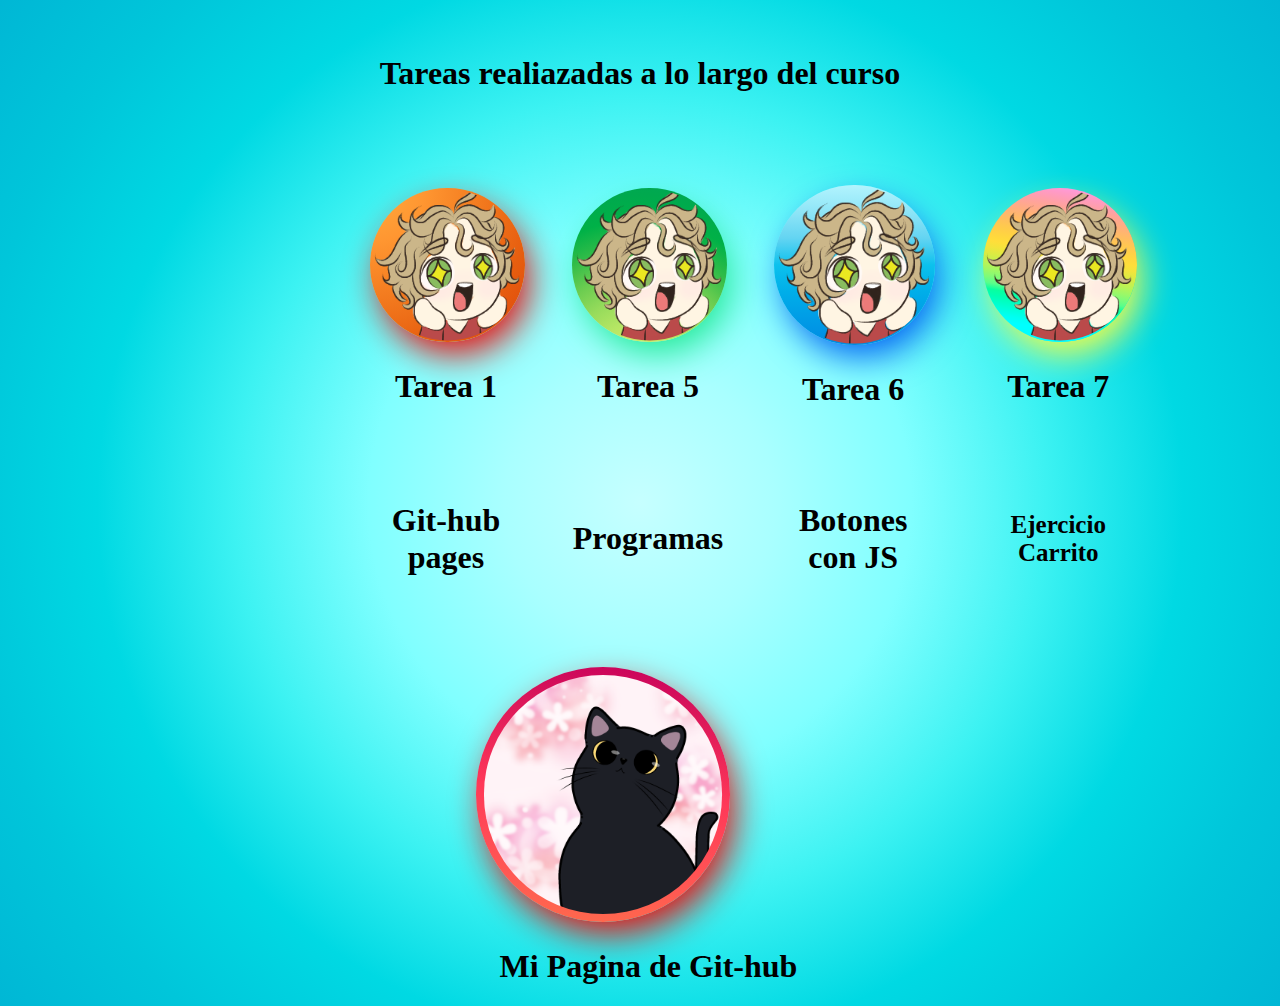
<file: Proyecto/index.html>
<!DOCTYPE html>
<html lang="en">
<head>
    <meta charset="UTF-8">
    <meta http-equiv="X-UA-Compatible" content="IE=edge">
    <meta name="viewport" content="width=device-width, initial-scale=1.0">
    <link rel="stylesheet" href="Recursos/estilos.css">
    <link rel="shortcut icon" href="../Recursos/Quede.png">
    <title>Pagina principal</title>
</head>

<body style="justify-content:center ;">
    <header>
        <div style="text-align: center;">
            <h1>Tareas realiazadas a lo largo del curso</h1>            
        </div>
    </header>
    <div class="centrado">
        <table class="tabla">
            <tr>  
                <td ><a href="https://eriksnc.github.io/Pw2/Tareas/index.html"> <img src="Recursos/Imagenes/WakuWaku.png" alt="Emote de Twitch"  class="cuadro1"> </a> <h1>Tarea 1</h1></td>                                      
            
                <td><a href="https://eriksnc.github.io/Pw2/Tareas/Tarea_5/index.html"> <img src="Recursos/Imagenes/WakuWaku.png" alt="Emote de Twitch" class="cuadro2"> </a><h1>Tarea 5</h1>  </td>                    
                
            
                <td><a href="https://eriksnc.github.io/Pw2/Tareas/paginas/Tarea%206%20JS"> <img src="Recursos/Imagenes/WakuWaku.png" alt="Emote de Twitch" class="cuadro3"> </a> <h1>Tarea 6</h1></td>
                
        
                <td><a href="https://eriksnc.github.io/Pw2/Tareas/Ej_Carrito/index.html"> <img src="Recursos/Imagenes/WakuWaku.png" alt="Emote de Twitch" class="cuadro4"> </a> <h1>Tarea 7</h1>  </td>                                      
                
            </tr>
            <tr>
                <td ><h1>Git-hub pages</h1></td>                                                  
                <td><h1>Programas</h1>  </td>                                                
                <td><h1>Botones con JS</h1></td>
                <td><h1 style="font-size: 25px;">Ejercicio Carrito</h1>  </td>                                      
            </tr>
        </table>
    </div>        

    <div class="centrado1">
        <a href="https://github.com/eriksnc"><img src="Recursos/Imagenes/309268348_1287051515397297_5785766696518102325_n.png" alt="Gato" class="cuadro"></a>
        <h1 style="margin-left: 3%;">
            Mi Pagina de Git-hub
        </h1>
    </div>
</body>
</html>
</file>
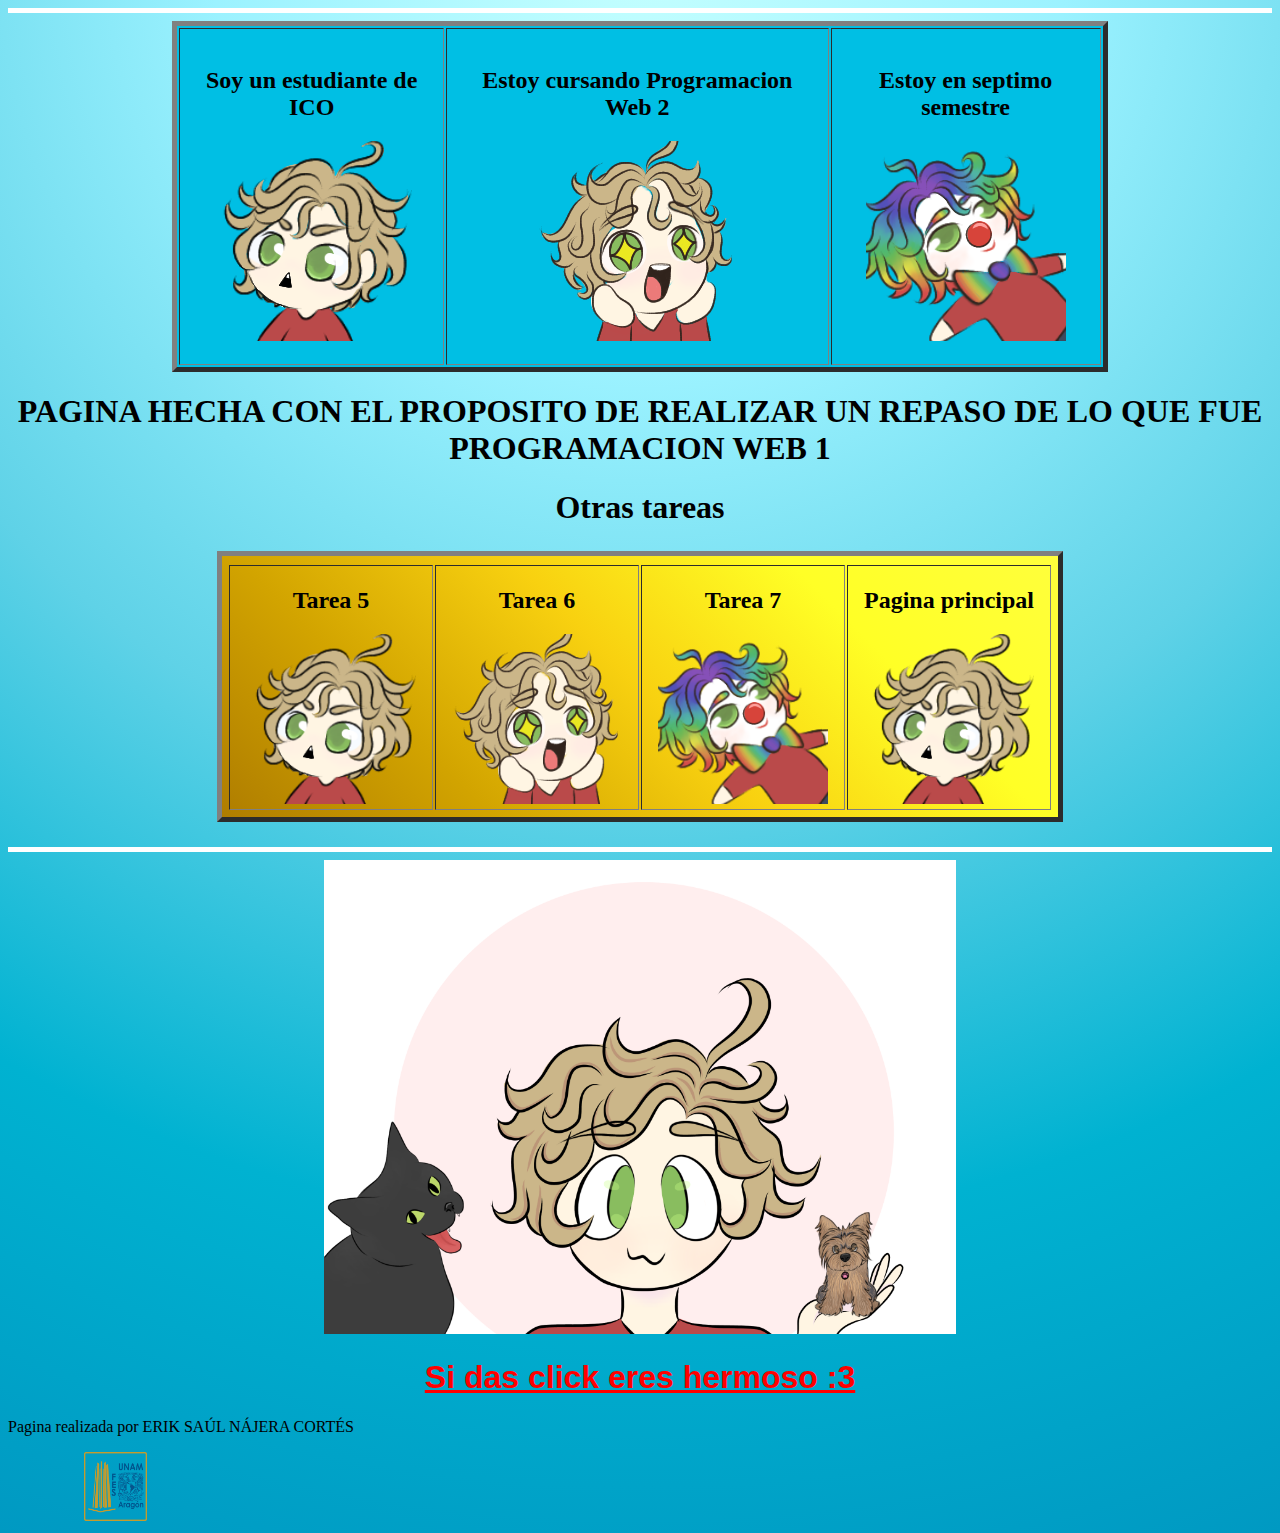
<file: Tareas/index.html>
<!DOCTYPE html>
<html lang="en">
<head>
    <meta charset="UTF-8">
    <meta http-equiv="X-UA-Compatible" content="IE=edge">
    <meta name="viewport" content="width=device-width, initial-scale=1.0">
    <link rel="shortcut icon" href="../Recursos/Quede.png">
    <title>Tarea 1</title>
    
</head>

<style>
.text{
    justify-content: center;
    padding: 50px;
}
.tabla2{
    padding: 5px;
    background-image: linear-gradient(225deg, #ffff3c 0, #ffff26 25%, #f8d110 50%, #d2a400 75%, #af7d00 100%);
    margin: 2%;
}
td{
    text-align: center;
}
a:hover{
    padding-top: 85%;
    background-image: radial-gradient(circle at 0% 0%, #ff9b1b 0, #ff882d 12.5%, #ff7339 25%, #ff5d41 37.5%, #f94646 50%, #e22f49 62.5%, #ce194b 75%, #bb004e 87.5%, #aa0051 100%);
    border-radius: 25%;
}
a{
    width: 85%;
}
</style>
<body style="background-image: radial-gradient(circle at 50% -3.46%, #c5ffff 0, #9bf2ff 25%, #5fd2e7 50%, #00b2d1 75%, #0099c2 100%);">

    <center>        

    <hr color="white"  size="5%">

    <div>
    <table border="5px" bgcolor="#00bfe4" >

        <tr>
            <td style="padding: 2%;">
                <center>
                <p><h2>Soy un estudiante de ICO</h2></p>   
                
                <a href="https://clips.twitch.tv/AnimatedCaringAlmondDatSheffy-kU13dWUTI13TC3Lh"><img src="../Recursos/Miniyo.png" alt=""> </a>
            </center>
            </td>
            <td style="padding: 2%;">
                <center>
                <p><h2>Estoy cursando Programacion Web 2</h2></p>    
                <a href="https://clips.twitch.tv/IcyHelpfulTarsierTwitchRaid-fSaSrNdc_AKJcCiD"><img src="../Recursos/WakuWaku.png" alt=""></a>
                </center>
            </td>
            <td style="padding: 2%;">
                <center>
                <p><h2>Estoy en septimo semestre</h2></p>
                <a href="https://clips.twitch.tv/KitschyManlyOrcaANELE-tV1YkJ7-jkv8PGKl"><img src="../Recursos/Quede.png" alt=""></a>
            </center>
            </td>
        </tr>
    </table> 
        <div>
            <h1>PAGINA HECHA CON EL PROPOSITO DE REALIZAR UN REPASO DE LO QUE FUE PROGRAMACION WEB 1</h1>
        </div>

    <table border="5px" bgcolor="#00bfe4" class="tabla2">
        <tr>
            <h1>Otras tareas</h1>
        </tr>
        <tr class="text">            
            <td>
                <p><h2>Tarea 5</h2></p>   
                <a href="https://eriksnc.github.io/Pw2/Tareas/Tarea_5/index.html"><img src="../Recursos/Miniyo.png" alt="" width="85%"> </a>
            </td>
            <td>
                <p><h2>Tarea 6</h2></p>    
                <a href="https://eriksnc.github.io/Pw2/Tareas/paginas/Tarea%206%20JS"><img src="../Recursos/WakuWaku.png" alt=""  width="85%"></a>
            </td>
            <td >
                <p><h2>Tarea 7</h2></p>
                <a href="https://eriksnc.github.io/Pw2/Tareas/Ej_Carrito/index.html"><img src="../Recursos/Quede.png" alt=""  width="85%"></a>
            
            </td>
            <td>                
                <p><h2>Pagina principal</h2></p>
                <a href="https://eriksnc.github.io/Pw2/Proyecto/index.html"><img src="../Recursos/Miniyo.png" alt=""  width="85%"></a>            
            </td>
        </tr>
    </table>   
    </div>

    <hr color="white" size="5%">  
    <div>        
        <img src="../Recursos/portada.png" alt="" width="50%">
        <br>
        <a href="https://youtu.be/IvZ9ajncA0Y?t=1358" color="white" style="color: red; font-family: sans-serif;"><h1>Si das click eres hermoso :3</h1></a>
    </div>

    </center> 

    
</body>
<footer>
    <p>Pagina realizada por ERIK SAÚL NÁJERA CORTÉS</p>
    <img src="../Recursos/fes.png" alt="" width="5%" margin="5px"  style="margin-left: 6%;">    
</footer>
</html>
</file>
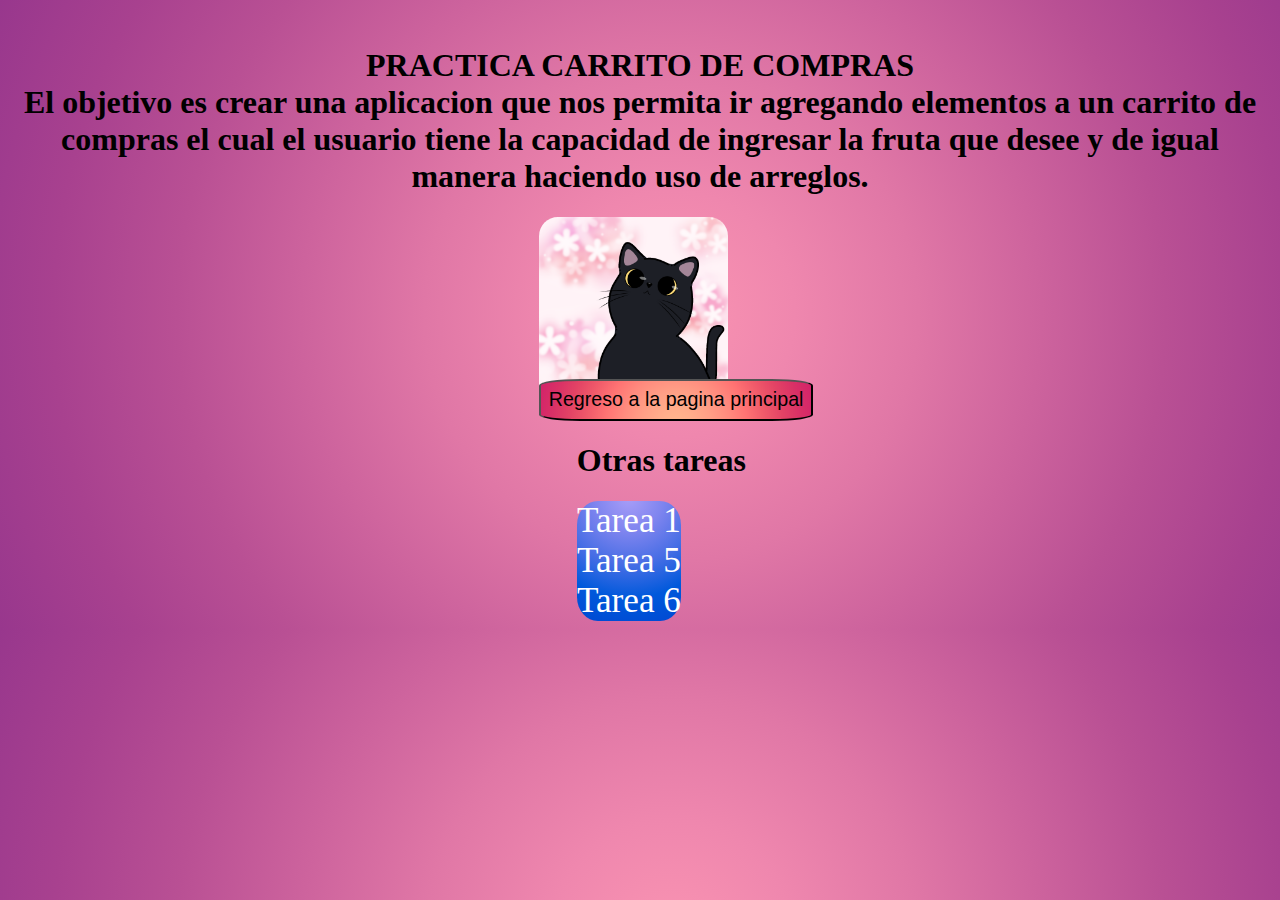
<file: Tareas/Ej_Carrito/index.html>
<!DOCTYPE html>
<html lang="en">
<head>
    <meta charset="UTF-8">
    <meta http-equiv="X-UA-Compatible" content="IE=edge">
    <meta name="viewport" content="width=device-width, initial-scale=1.0">
    <link rel="shortcut icon" href="../../Proyecto/Recursos/Imagenes/carrito.png">
    <title>Ejercicio carrito</title>
    
</head>
<style>
    .marco{        
        background-image: radial-gradient(circle at 50% 120.71%, #ffb98d 0, #ffae8b 12.5%, #ff9f86 25%, #ff8b7e 37.5%, #ff7373 50%, #f05a6a 62.5%, #e34365 75%, #d93066 87.5%, #d2226a 100%);
        border-radius: 15%;
        padding: 2%;
        margin-left: -51%;
        font-size: 123%;
    }
    .link{
        text-decoration: none;
        color: white;
    }
    .link2{
        text-decoration: none;
        color: black;
    }
    .cat{
        width: 30%;
        padding-left: 42%; 
        padding-bottom: 0%;        
    }
    .fondo{
        background-image: radial-gradient(circle at 50% -3.03%, #a89ef8 0, #8085ef 25%, #486ee5 50%, #0059db 75%, #0048d2 100%);
        margin-right: 85%;        
        font-size: 220%;
        text-align: center;
        border-radius: 20%;;
    }
    body{
        background-image: radial-gradient(circle at 52.43% 50%, #fa94b2 0, #ef87ae 16.67%, #e077a6 33.33%, #cd639d 50%, #b95094 66.67%, #a8418f 83.33%, #98378d 100%);
    }
</style>
<body>    
    <script src="carrito.js" class="marco"></script>
    <div >   
        <br> 
        <h1 style="text-align:center;"> PRACTICA CARRITO DE COMPRAS <br>
            El objetivo es crear una aplicacion que nos permita 
            ir agregando elementos a un carrito de compras el cual el usuario tiene la capacidad de ingresar
            la fruta que desee y de igual manera haciendo uso de arreglos.
            </h1>
    </div>
    <div class="cat">
        <img src="../../Proyecto/Recursos/Imagenes/309268348_1287051515397297_5785766696518102325_n.png" alt="Gato" width="50%" style="border-radius:10%;">
        <button class="marco"><a href="https://eriksnc.github.io/Pw2/Proyecto/index.html" class="link2">Regreso a la pagina principal</a></button>
    </div>    
    
    <footer style="padding-left:45%; font-size: medium;">                
        <h1>Otras tareas</h1>       
        <div class="fondo">                                
            <a href="https://eriksnc.github.io/Pw2/Tareas/index.html" class="link">Tarea 1</a>
            <a href="https://eriksnc.github.io/Pw2/Tareas/Tarea_5/index.html" class="link">Tarea 5</a>
            <a href="https://eriksnc.github.io/Pw2/Tareas/paginas/Tarea%206%20JS" class="link">Tarea 6</a>            
        </div>        
    </footer>
</body>
</html>
</file>
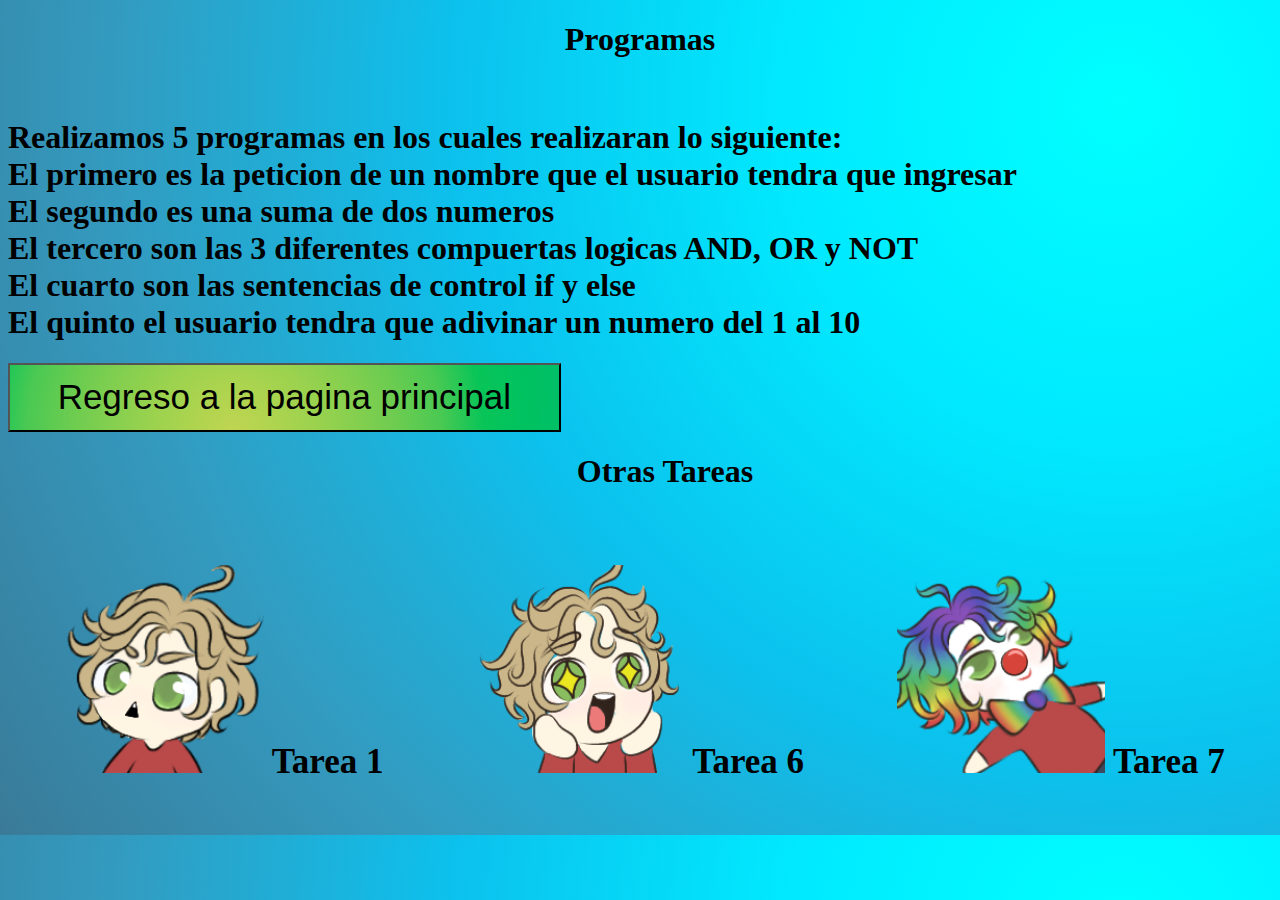
<file: Tareas/Tarea_5/index.html>
<!DOCTYPE html>
<html lang="en">
<head>
    <meta charset="UTF-8">
    <meta http-equiv="X-UA-Compatible" content="IE=edge">
    <meta name="viewport" content="width=device-width, initial-scale=1.0">
    <link rel="shortcut icon" href="../../Proyecto/Recursos/Imagenes/pe.png">
    <title>Tarea 5</title>
</head>

<style>
.link{
    text-decoration: none;
    color: black;
    font-size: 35px; 
}

.boton{    
    padding: 1%;
    background-image: radial-gradient(circle at 40.79% 102.23%, #c0d551 0, #aed44f 12.5%, #9ad24e 25%, #84cf4f 37.5%, #6acc50 50%, #4ac953 62.5%, #09c558 75%, #00c25f 87.5%, #00bf68 100%);
}

.contactos {
    border-radius:10px;
    float:left;
    margin:50px 0px;
    text-align:center;
    width:100%;
}



a:hover  {
    background-image: radial-gradient(circle at 50% 50%, #ff6300 0, #ff4500 25%, #ff0000 50%, #f30008 75%, #e90012 100%);
    margin-left: 0px;
    width: 100%;
    border-radius: 10px;
    padding: 5px;
}
a{
    text-decoration: none;
    color: white;    
    padding: 35px;
}

</style>
<body style="background-image: radial-gradient(circle at 87.5% 12.5%, #00ffff 0, #00e9ff 25%, #0cc1ed 50%, #339bc0 75%, #3a7a98 100%);">
    <div style="text-align:justify;">
        <h1 style="text-align:center;">Programas</h1><br>
        <h1>Realizamos 5 programas en los cuales realizaran lo siguiente: <br>
            <div>
                <li>
                    El primero es la peticion de un nombre que el usuario tendra que ingresar 
                </li>
                <li>
                    El segundo es una suma de dos numeros 
                </li>
                <li>
                    El tercero son las 3 diferentes compuertas logicas AND, OR y NOT 
                </li>
                <li>
                    El cuarto son las sentencias de control if y else 
                </li>
                <li>
                    El quinto el usuario tendra que adivinar un numero del 1 al 10
                </li>
            </div>                                    
        </h1>
    </div>
    <script src="app.js"></script>

    <footer>
        <button class="boton"><a href="https://eriksnc.github.io/Pw2/Proyecto/index.html" class="link">Regreso a la pagina principal</a></button>
    </footer>

    
        <h1 style="margin-left: 45%;">
           Otras Tareas
        </h1>

        <table class="contactos">
            <tbody>
            <tr>
                <th>
                    <a href="https://eriksnc.github.io/Pw2/Tareas/index.html" class="link">
                        <img src="../../Proyecto/Recursos/Imagenes/Miniyo.png" alt="" width="50%">
                        Tarea 1                        
                    </a>
                </th>

                <th>
                    <a href="https://eriksnc.github.io/Pw2/Tareas/paginas/Tarea%206%20JS" class="link">                        
                    <img src="../../Proyecto/Recursos/Imagenes/WakuWaku.png" alt="" width="50%">
                        Tarea 6
                    </a>
                </th>

                <th>
                    <a href="https://eriksnc.github.io/Pw2/Tareas/Ej_Carrito/index.html" class="link">                        
                        <img src="../../Proyecto/Recursos/Imagenes/Quede.png" alt="" width="50%">
                        Tarea 7
                    </a>
                </th>
        
            </tr>
        </tbody>
        </table>       
</body>

</html>
</file>
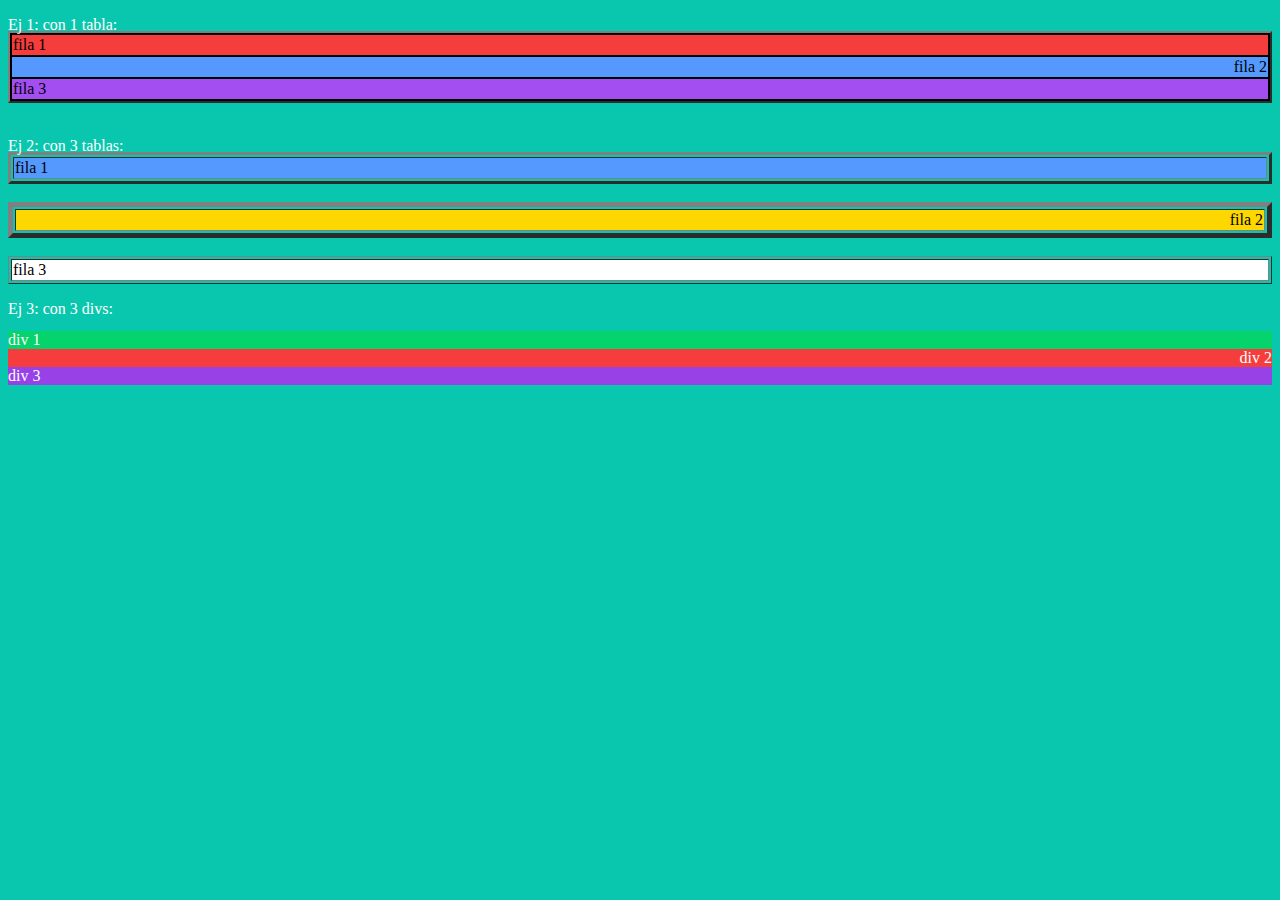
<file: Tareas/tarea3.html>
<!DOCTYPE html>
<html lang="en">
<head>
    <meta charset="UTF-8">
    <meta http-equiv="X-UA-Compatible" content="IE=edge">
    <meta name="viewport" content="width=device-width, initial-scale=1.0">
    <link rel="stylesheet" href="estilos/tablas/estilos.css">
    <link rel="shortcut icon" href="../Recursos/Quede.png">
    <title>Pagina principal</title>
</head>
<body class="fondo">

    <div></div>
        <!--Ejemplo 1-->
        <p class="blancas">Ej 1: con 1 tabla:</p>
        <table class="borde1">
    
            <tr class="color1">
                <td>fila 1</td>
            </tr>
    
            <tr class="color2">
                <td class="izquierda">fila 2</td>
            </tr>
    
            <tr class="color3">
                <td>fila 3</td>
            </tr>
    
        </table>
    
    <br>
        <!--Ejemplo 2-->
        <p class="blancas">Ej 2: con 3 tablas:</p>
        <div>
            <table border="3" class="margen1">
                <tr class="color2">
                    <td>fila 1</td>
                </tr>
            </table>
    <br>
            <table border="5" class="margen1">
                <tr class="color5">
                    <td class="izquierda">fila 2</td>
                </tr>
            </table>
    <br>
            <table border="1">
                <tr>
                    <td class="color6">fila 3</td>
                </tr>
            </table>
        </div>
    
        <!--Ejemplo 3-->
        <p class="blancas">Ej 3: con 3 divs:</p>
    
        <div class="color4">
            <p>div 1</p>
        </div>
    
        <div class="color7">
            <p class="izquierda">div 2</p>
        </div>
    
        <div class="color8">
            <p>div 3</p>
        </div>
    
    </body>
</html>
</file>
<file: Proyecto/Recursos/estilos.css>
body{
    
    background-image: radial-gradient(circle at 50% 50%, #c6ffff 0, #a9ffff 16.67%, #80ffff 33.33%, #3cf2f2 50%, #00d9e3 66.67%, #00c6da 83.33%, #00b7d5 100%);
}
header{

    padding: 2%;
}
.image1{
    width: 50%;
    border-radius: 10px;
    color: black;
    font-size: 20px;
    font-weight: 500;
    margin: 50px 20px 0px 20px;
    padding: 15px 0px;
    background-image: linear-gradient(180deg, #8c97ff 0, #486ee5 50%, #0049c5 100%);
}
td{
    padding: 3%;
    text-align: center;
}
td:hover{
    background-image: linear-gradient(40deg, #eff5fd 0, #ecf2f8 5.56%, #eaeef2 11.11%, #e7e9eb 16.67%, #e5e3e2 22.22%, #e4dcd9 27.78%, #e2d4d0 33.33%, #e0cbc7 38.89%, #dec1be 44.44%, #dbb6b6 50%, #d8abaf 55.56%, #d4a1ab 61.11%, #cf98a9 66.67%, #c990a8 72.22%, #c38aa9 77.78%, #bc85ab 83.33%, #b482ae 88.89%, #ab80b2 94.44%, #a17fb6 100%);
    border-radius: 10px;
}

td.h1:hover{
    background-image: radial-gradient(circle at 50% -3.03%, #a573fa 0, #7e5be8 25%, #4d42d4 50%, #002cc0 75%, #001caf 100%);
}

.cuadro{
    background-image: linear-gradient(5deg, #ff6b4c 0, #ff5a52 16.67%, #ff4a56 33.33%, #ff3858 50%, #ec2659 66.67%, #d9145a 83.33%, #c8005b 100%);    
    box-shadow: 7px 15px 34px -3px rgb(236 12 12);
    padding: 1%;
    width: 30%;
    margin-top: 3%;
    border-radius: 50%;
}
.cuadro1{
    background-image: radial-gradient(circle at 0% 0%, #ffac3f 0, #ff9631 25%, #f37b1f 50%, #e75e0f 75%, #de430c 100%);
    box-shadow: 7px 15px 34px -3px rgb(236 12 12);
    padding: 1%;
    width: 100%; 
    border-radius: 50%;
}

.cuadro2{
    box-shadow: 7px 15px 34px -3px rgb(37, 235, 152);
    padding: 1%;
    width: 100%; 
    border-radius: 50%;
    background-image: radial-gradient(circle at 43.84% 120.44%, #e4ed69 0, #d0ec69 12.5%, #b6e664 25%, #95db5b 37.5%, #6acc50 50%, #30bc48 62.5%, #00b147 75%, #00a94e 87.5%, #00a65a 100%);
}

.cuadro3{
    box-shadow: 7px 15px 34px -3px rgb(5, 100, 243);
    padding: 1%;
    width: 100%; 
    border-radius: 50%;
    background-image: linear-gradient(180deg, #b2f4fe 0, #8fe5f7 16.67%, #63d4f2 33.33%, #0cc1ed 50%, #00aee9 66.67%, #009ce6 83.33%, #008be3 100%);
}
.cuadro4{
    background-image: linear-gradient(190deg, #ff9fff 0, #ff9bef 3.33%, #ff9adb 6.67%, #ff9ac6 10%, #ff9db3 13.33%, #ffa29f 16.67%, #ffa88d 20%, #ffaf7c 23.33%, #ffb76c 26.67%, #ffbf5d 30%, #ffc850 33.33%, #ffcf46 36.67%, #ffd73e 40%, #ffde3a 43.33%, #f2e43c 46.67%, #deea42 50%, #c9ef4c 53.33%, #b3f459 56.67%, #9af868 60%, #7efb79 63.33%, #59fe8b 66.67%, #08ff9f 70%, #00ffb3 73.33%, #00ffc8 76.67%, #00ffdd 80%, #00fff2 83.33%, #00ffff 86.67%, #00ffff 90%, #00ffff 93.33%, #00ffff 96.67%, #00ffff 100%);
    box-shadow: 7px 15px 34px -3px rgb(250, 253, 64);
    padding: 1%;
    width: 100%; 
    border-radius: 50%;
}
.marco{
    border-radius: 500%;
    color: black;
    font-size: 20px;
    font-weight: 500;
    margin: 50px 20px 0px 20px;
    padding: 15px 0px;
}
.centrado{
    margin-left: 25%;
}
.centrado1{
    margin-left: 37%;
}
a{
    text-decoration: none;
    color: white;
    font-size: 0.001px;
}
a:hover{
    text-shadow: #00b7d5;
    font-size: 130;
    background-color: #00b7d5;
}
.tabla{
    padding: 20px;    
}
</file>
<file: Tareas/estilos/tablas/estilos.css>
table{
    width: 100%;
}
.fondo {
    background-color: rgb(9, 199, 174);
}

.margen1 {
    width:100%;
}

.color1 {
    background-color: rgb(245, 61, 61);
}

.color2 {
    background-color: rgb(85, 153, 255);

}

.color3 {
    background-color: rgb(162, 78, 241);
}

.color4 {
    background-color: rgb(5, 211, 108) ;
    color: white;
    margin-bottom:-16px;
}

.color5 {
    background-color: gold;
    text-align: left;

}

.color6 {
    background-color: white;
}

.color7 {
    background-color: rgb(245, 61, 61);
    color: white;
    margin-bottom:-16px ;
}

.color8 {
    background-color: rgb(151, 65, 231);
    color: white;
}

.izquierda{
    text-align: right;

}

.borde1 {
    border: gray 2px outset;
    background-color: black;
}
.blancas{
    margin-bottom:-3px ;
    color: white;

}
</file>
